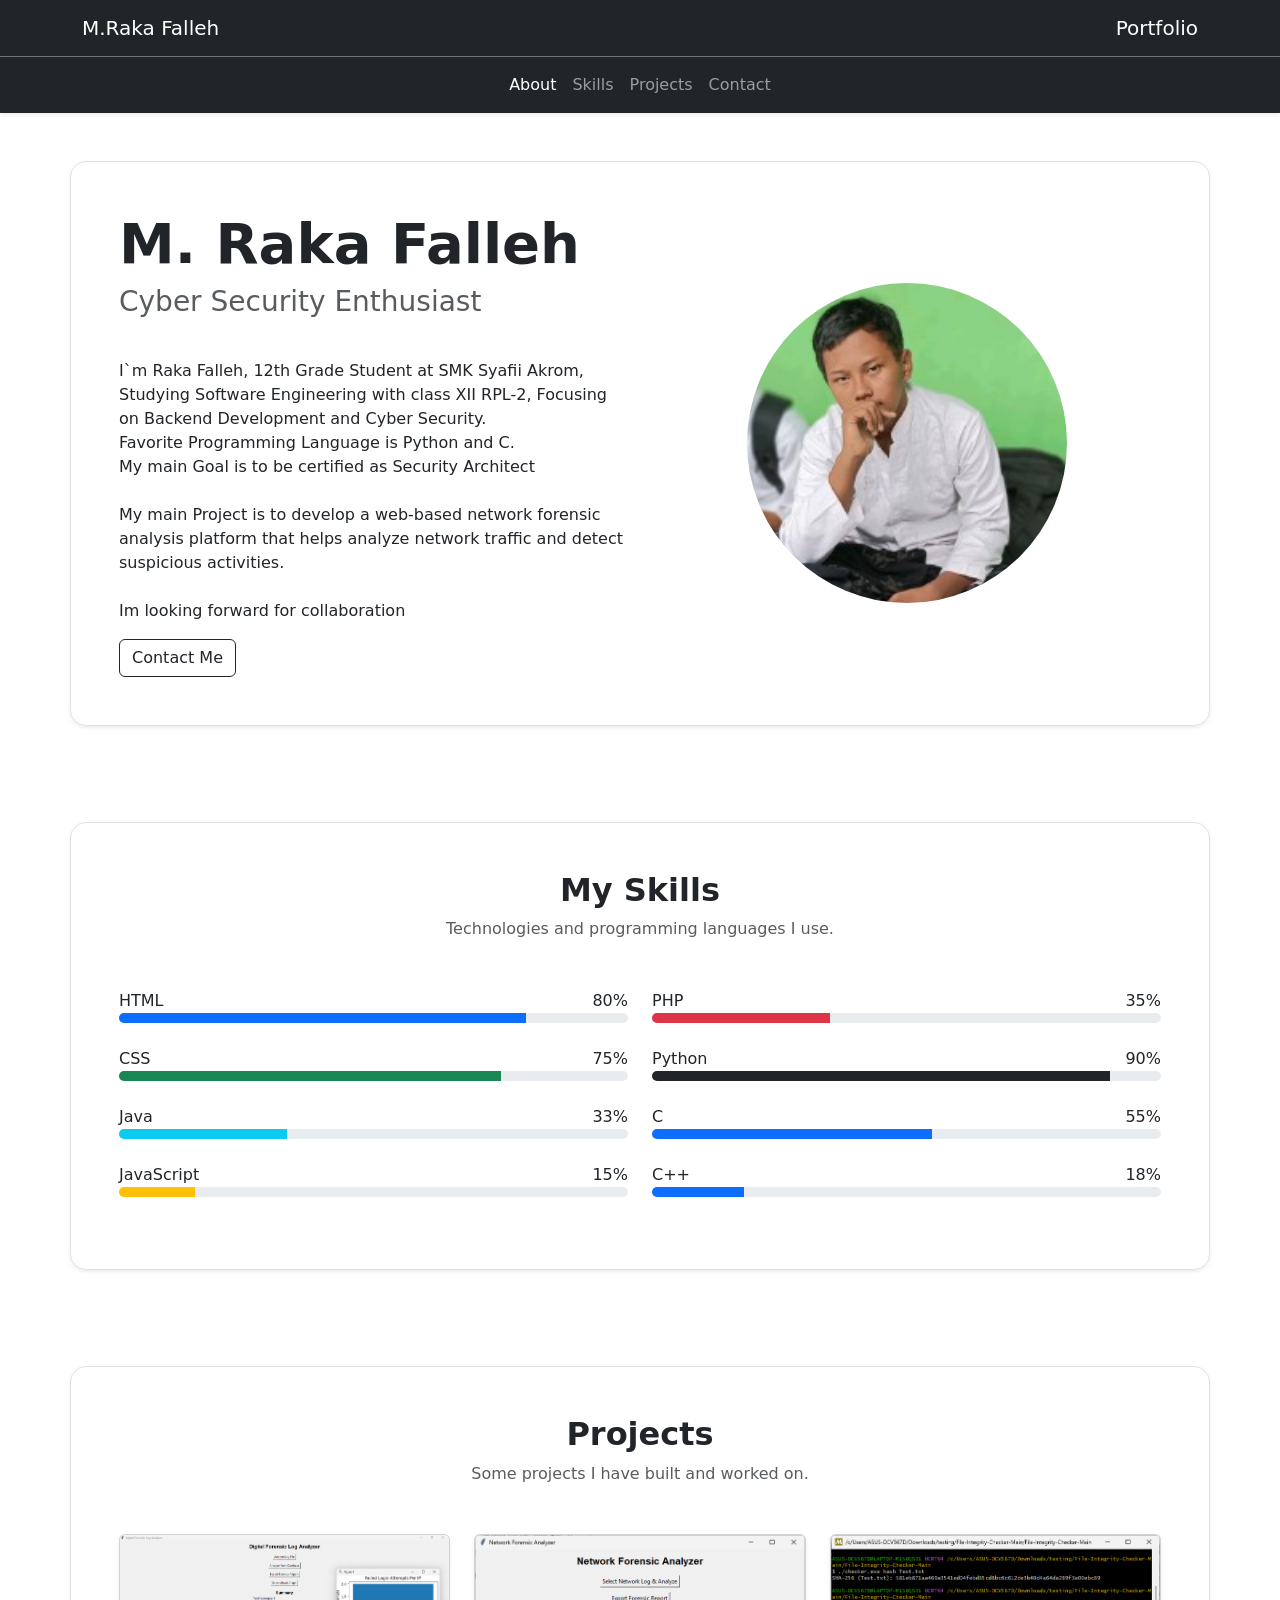
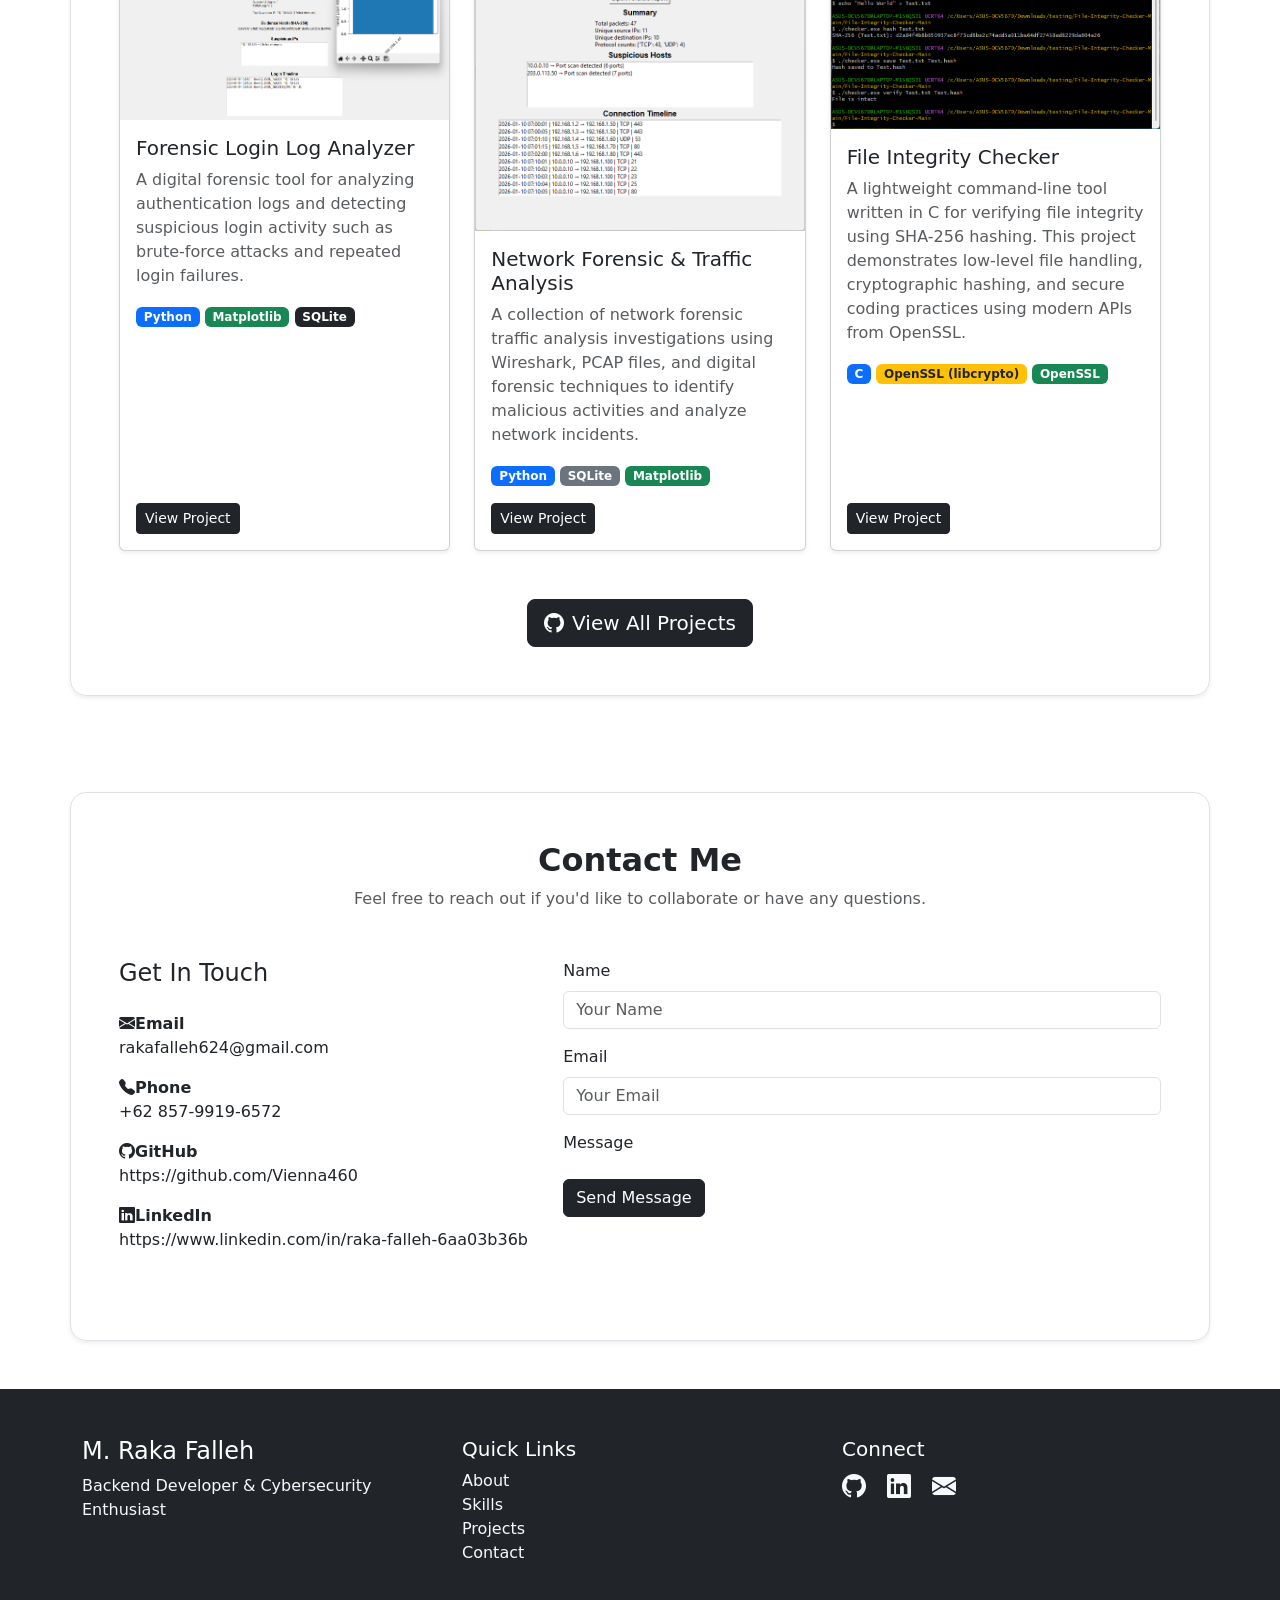
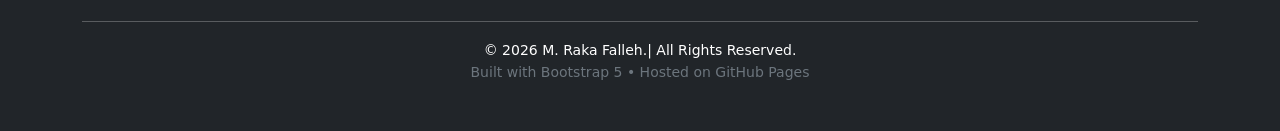
<file: index.html>
<!DOCTYPE html>
<html lang="en">
<head>
    <meta charset="UTF-8">
    <meta name="viewport" content="width=device-width, initial-scale=1.0">
    <title>Raka Portfolio</title>
    <link rel="stylesheet" href="css/style.css">
    <link rel="stylesheet" href="css/bootstrap.min.css">
    <link rel="stylesheet" href="https://cdn.jsdelivr.net/npm/bootstrap-icons/font/bootstrap-icons.css">
</head>
<body>
<header>
    <nav class="navbar navbar-expand-lg navbar-dark bg-dark py-2  border-bottom border-secondary">
        <div class="container">
            <a class="navbar-brand" href="#">M.Raka Falleh</a>
            <a class="navbar-brand m-0" href="#">Portfolio</a>
        </div>
    </nav>


    <nav class="navbar navbar-expand-lg navbar-dark bg-dark py-2 shadow-sm">
        <button class="navbar-toggler mx-auto" type="button" data-bs-toggle="collapse" data-bs-target="#mainNavbar" aria-controls="mainNavbar" aria-expanded="false" aria-label="Toggle navigation"><span class="navbar-toggler-icon"></span></button>
        <div class="container">
            <div class="collapse navbar-collapse text-center" id="mainNavbar">
                <ul class="navbar-nav mx-auto">
                    <li class="nav-item"><a class="nav-link active" href="#home">About</a></li>
                    <li class="nav-item"><a class="nav-link" href="#skills">Skills</a></li>
                    <li class="nav-item"><a class="nav-link" href="#projects">Projects</a></li>
                    <li class="nav-item"><a class="nav-link" href="#contact">Contact</a></li>
                </ul>
            </div>
        </div>
    </nav>
</header>

    <section id="home" class="py-5 fade-section">
    <div class="container border rounded-4 shadow-sm p-5">
        <div class="row align-items-center">
            <div class="col-lg-6  order-2 order-lg-1">
                <h1 class="display-4 fw-bold">M. Raka Falleh</h1>
                <h3 class="text-muted mb-3">Cyber Security Enthusiast</h3>
                <p><br>I`m Raka Falleh, 12th Grade Student at SMK Syafii Akrom, Studying Software Engineering with class XII RPL-2, Focusing on Backend Development and Cyber Security. <br>Favorite Programming Language is Python and C. <br>My main Goal is to be certified as Security Architect<br><br> My main Project is to develop a web-based network forensic analysis platform that helps analyze network traffic and detect suspicious activities. <br><br>Im looking forward for collaboration</p>
                <a href="#contact" class="btn btn-outline-dark">Contact Me</a>
            </div>

            <div class="col-lg-6 text-center order-1 order-lg-2 mb-4 mb-lg-0">
                <img src="asset/image/picture.jpg"class="img-fluid rounded-circle"width="320"alt="Profile">
            </div>
        </div>
    </div>
    </section>

    <section id="skills" class="py-5 fade-section">
    <div class="container border rounded-4 shadow-sm p-5">

        <div class="text-center mb-5">
            <h2 class="fw-bold">My Skills</h2>
            <p class="text-muted">Technologies and programming languages I use.</p>
        </div>

        <div class="row">
            <div class="col-lg-6">
                <div class="mb-4">
                    <div class="d-flex justify-content-between">
                        <span>HTML</span>
                        <span>80%</span>
                    </div>
                    <div class="progress" style="height:10px;">
                        <div class="progress-bar bg-primary"
                             role="progressbar"
                             style="width:80%">
                        </div>
                    </div>
                </div>

                <div class="mb-4">
                    <div class="d-flex justify-content-between">
                        <span>CSS</span>
                        <span>75%</span>
                    </div>
                    <div class="progress" style="height:10px;">
                        <div class="progress-bar bg-success"
                             style="width:75%">
                        </div>
                    </div>
                </div>

                <div class="mb-4">
                    <div class="d-flex justify-content-between">
                        <span>Java</span>
                        <span>33%</span>
                    </div>
                    <div class="progress" style="height:10px;">
                        <div class="progress-bar bg-info"
                             style="width:33%">
                        </div>
                    </div>
                </div>

                <div class="mb-4">
                    <div class="d-flex justify-content-between">
                        <span>JavaScript</span>
                        <span>15%</span>
                    </div>
                    <div class="progress" style="height:10px;">
                        <div class="progress-bar bg-warning"
                             style="width:15%">
                        </div>
                    </div>
                </div>

            </div>

            <div class="col-lg-6">

                <div class="mb-4">
                    <div class="d-flex justify-content-between">
                        <span>PHP</span>
                        <span>35%</span>
                    </div>
                    <div class="progress" style="height:10px;">
                        <div class="progress-bar bg-danger"
                             style="width:35%">
                        </div>
                    </div>
                </div>

                <div class="mb-4">
                    <div class="d-flex justify-content-between">
                        <span>Python</span>
                        <span>90%</span>
                    </div>
                    <div class="progress" style="height:10px;">
                        <div class="progress-bar bg-dark"style="width:90%"></div>
                    </div>
                </div>

                <div class="mb-4">
                    <div class="d-flex justify-content-between">
                        <span>C</span>
                        <span>55%</span>
                    </div>
                    <div class="progress" style="height:10px;">
                        <div class="progress-bar"style="width:55%"></div>
                    </div>
                </div>

                <div class="mb-4">
                    <div class="d-flex justify-content-between">
                        <span>C++</span>
                        <span>18%</span>
                    </div>
                    <div class="progress" style="height:10px;">
                        <div class="progress-bar"style="width:18%"></div>
                    </div>
                </div>
            </div>
        </div>
    </div>
    </section>

      <section id="projects" class="py-5 fade-section">
    <div class="container border rounded-4 shadow-sm p-5">
        <div class="text-center mb-5">
            <h2 class="fw-bold">Projects</h2>
            <p class="text-muted">Some projects I have built and worked on.</p>
        </div>

        <div class="row g-4">

            <div class="col-md-6 col-lg-4">
                <div class="card h-100 shadow-sm project-card">
                    <img src="asset/image/screenshot/log analyzer.png" class="card-img-top" alt="Forensic Login Log Analyzer">
                    <div class="card-body d-flex flex-column">
                        <h5 class="card-title">Forensic Login Log Analyzer</h5>
                        <p class="card-text text-muted">A digital forensic tool for analyzing authentication logs and detecting suspicious login activity such as brute-force attacks and repeated login failures.</p>
                        <div class="mb-3">
                            <span class="badge bg-primary">Python</span>
                            <span class="badge bg-success">Matplotlib</span>
                            <span class="badge bg-dark">SQLite</span>
                        </div>
                        <div class="mt-auto">
                            <a href="https://github.com/Vienna460/forensic-login-log-analyzer" class="btn btn-dark btn-sm">View Project</a>
                        </div>
                    </div>
                </div>
            </div>

            <div class="col-md-6 col-lg-4">
                <div class="card h-100 shadow-sm project-card">
                    <img src="asset/image/screenshot/network.png" class="card-img-top" alt="Network Forensic & Traffic Analysis">
                    <div class="card-body d-flex flex-column">
                        <h5 class="card-title">Network Forensic & Traffic Analysis</h5>
                        <p class="card-text text-muted">A collection of network forensic traffic analysis investigations using Wireshark, PCAP files, and digital forensic techniques to identify malicious activities and analyze network incidents.</p>
                        <div class="mb-3">
                            <span class="badge bg-primary">Python</span>
                            <span class="badge bg-secondary">SQLite</span>
                            <span class="badge bg-success">Matplotlib</span>
                        </div>
                        <div class="mt-auto">
                            <a href="https://github.com/Vienna460/Network-Forensic-Traffic-Analysis" class="btn btn-dark btn-sm">View Project</a>
                        </div>
                    </div>
                </div>
            </div>

            <div class="col-md-6 col-lg-4">
                <div class="card h-100 shadow-sm project-card">
                    <img src="asset/image/screenshot/FIle.png" class="card-img-top" alt="File Integrity Checker">

                    <div class="card-body d-flex flex-column">
                        <h5 class="card-title">File Integrity Checker</h5>
                        <p class="card-text text-muted">A lightweight command-line tool written in C for verifying file integrity using SHA-256 hashing. This project demonstrates low-level file handling, cryptographic hashing, and secure coding practices using modern APIs from OpenSSL.</p>
                        <div class="mb-3">
                            <span class="badge bg-primary">C</span>
                            <span class="badge bg-warning text-dark">OpenSSL (libcrypto)</span>
                            <span class="badge bg-success">OpenSSL</span>
                        </div>
                        <div class="mt-auto">
                            <a href="https://github.com/Vienna460/File-Integrity-Checker" class="btn btn-dark btn-sm">View Project</a>
                        </div>
                    </div>
                </div>
            </div>
        </div>
            <div class="text-center mt-5">
                <a href="https://github.com/Vienna460?tab=repositories "target="_blank" class="btn btn-dark btn-lg"><i class="bi bi-github me-2"></i>View All Projects</a>
        </div>
    </div>
</section>
    
<section id="contact" class="py-5 fade-section">
    <div class="container border rounded-4 shadow-sm p-5">

        <div class="text-center mb-5">
            <h2 class="fw-bold">Contact Me</h2>
            <p class="text-muted">Feel free to reach out if you'd like to collaborate or have any questions.</p>
        </div>
        <div class="row">
            <div class="col-lg-5 mb-4">
                <h4 class="mb-4">Get In Touch</h4>
                <p><i class="bi bi-envelope-fill"></i><strong>Email</strong><br>rakafalleh624@gmail.com</p>
                <p><i class="bi bi-telephone-fill"></i><strong>Phone</strong><br>+62 857-9919-6572</p>
                <p><i class="bi bi-github"></i><strong>GitHub</strong><br>https://github.com/Vienna460</p>
                <p><i class="bi bi-linkedin"></i><strong>LinkedIn</strong><br>https://www.linkedin.com/in/raka-falleh-6aa03b36b</p>
            </div>
            <div class="col-lg-7">
                <form action="https://formspree.io/f/xbdnprlr" method="POST">
                    <div class="mb-3">
                        <label class="form-label">Name</label>
                        <input type="text" class="form-control" placeholder="Your Name">
                    </div>
                    <div class="mb-3">
                        <label class="form-label">Email</label>
                        <input type="email" class="form-control" placeholder="Your Email">
                    </div>
                    <div class="mb-3">
                        <label class="form-label">Message</label>
                        <textareaclass="form-control" rows="5" placeholder="Write your message"></textareaclass=>
                    </div>
                    <button class="btn btn-dark" type="submit">Send Message</button>
                </form>
            </div>
        </div>
    </div>
</section>

<footer class="bg-dark text-white py-5">
    <div class="container">
        <div class="row">
            <div class="col-lg-4 mb-4">
                <h4>M. Raka Falleh</h4>
                <p class="text-light">Backend Developer & Cybersecurity Enthusiast</p>
            </div>
            <div class="col-lg-4 mb-4">
                <h5>Quick Links</h5>
                <ul class="list-unstyled">
                    <li><a href="#home" class="text-decoration-none text-light">About</a></li>
                    <li><a href="#skills" class="text-decoration-none text-light">Skills</a></li>
                    <li><a href="#projects" class="text-decoration-none text-light">Projects</a></li>
                    <li><a href="#contact" class="text-decoration-none text-light">Contact</a></li>
                </ul>
            </div>
            <div class="col-lg-4 mb-4">
                <h5>Connect</h5>
                <a href="https://github.com/Vienna460"target="_blank"class="text-light fs-4 me-3"><i class="bi bi-github"></i></a>
                <a href="https://www.linkedin.com/in/raka-falleh-6aa03b36b" target="_blank" class="text-light fs-4 me-3"><i class="bi bi-linkedin"></i></a>
                <a href="mailto:rakafalleh624@gmail.com" class="text-light fs-4"><i class="bi bi-envelope-fill"></i></a>
            </div>
        </div>
        <hr>
        <div class="text-center">
            <small>&copy; 2026 M. Raka Falleh.| All Rights Reserved.</small>
            <p class="small text-secondary mb-0">Built with Bootstrap 5 • Hosted on GitHub Pages</p>
        </div>
    </div>
</footer>
    <script src="js/bootstrap.bundle.min.js"></script>
    <script src="js/main.js"></script>
</body>
</html>
</file>
<file: css/style.css>
html{
    scroll-behavior: smooth;
}

.fade-section {
    opacity: 0;
    transform: translateY(40px);
    transition: opacity 0.8s ease, transform 0.8s ease;
}

.fade-section.show {
    opacity: 1;
    transform: translateY(0);
}

.navbar.scrolled {
    backdrop-filter: blur(10px);
    background: rgba(20,20,20,.8);
    transition: .3s;
}

.project-card {
    transition: all .3s ease;
}

.project-card:hover {
    transform: translateY(-8px);
    box-shadow: 0 15px 30px rgba(0,0,0,.2);
}

.btn {
    transition: .3s;
}

.btn:hover {
    transform: scale(1.05);
}
</file>
